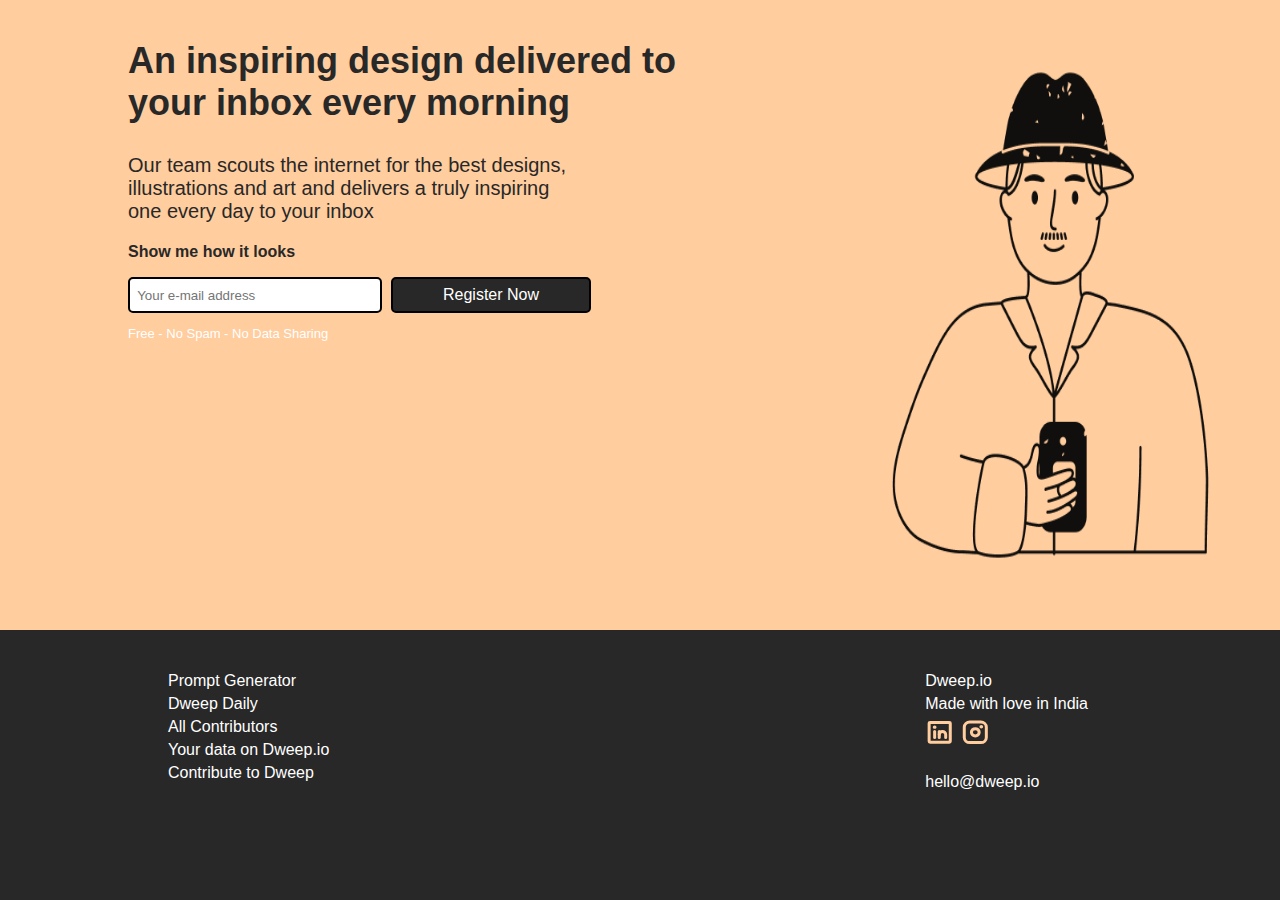
<file: MiniProject_Html&Css/index.html>
<!DOCTYPE html>
<html lang="en">
  <head>
    <meta charset="UTF-8" />
    <meta name="viewport" content="width=device-width, initial-scale=1.0" />
    <title>Mini Project</title>
    <link rel="stylesheet" href="./styles.css" />
  </head>
  <body>
    <div class="container">
      <div class="body">
        <div class="body-register">
          <h2 class="body-heading">
            An inspiring design delivered to <br />
            your inbox every morning
          </h2>
          <p class="body-info">
            Our team scouts the internet for the best designs,<br />
            illustrations and art and delivers a truly inspiring <br />one every
            day to your inbox
          </p>
          <p class="show-me">Show me how it looks</p>
          <form action="./thanku.html">
            <input
              type="text"
              class="input-mail"
              placeholder="  Your e-mail address"
            />
            <button class="button-register">Register Now</button>
          </form>
          <p class="tag">Free - No Spam - No Data Sharing</p>
        </div>
        <div class="body-image">
          <img src="./resources/dweep io 1man.png" class="man-image" />
        </div>
      </div>
      <div class="fotter">
        <div class="fotter-left">
          <ul>
            <li>Prompt Generator</li>
            <li>Dweep Daily</li>
            <li>All Contributors</li>
            <li>Your data on Dweep.io</li>
            <li>Contribute to Dweep</li>
          </ul>
        </div>
        <div class="fotter-right">
          <ul>
            <li>Dweep.io</li>
            <li>Made with love in India</li>
            <li>
              <img src="./resources/LinkedinLogolinkedinLogo.svg" />
              <img src="./resources/InstagramLogoinstagramLogo.svg" />
            </li>
            <br />
            <li>hello@dweep.io</li>
          </ul>
        </div>
      </div>
    </div>
  </body>
</html>
</file>
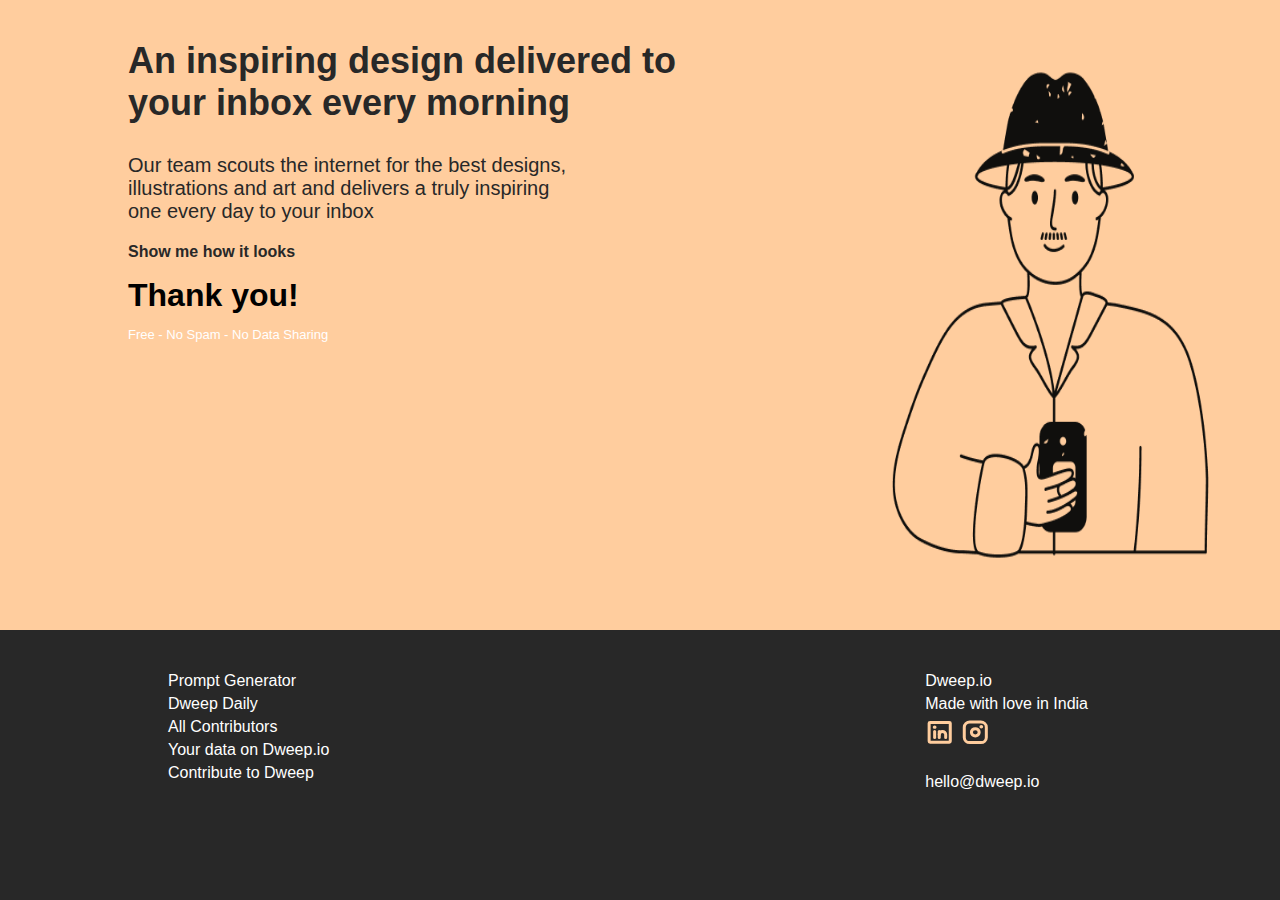
<file: MiniProject_Html&Css/thanku.html>
<!DOCTYPE html>
<html lang="en">
  <head>
    <meta charset="UTF-8" />
    <meta name="viewport" content="width=device-width, initial-scale=1.0" />
    <title>Mini Project</title>
    <link rel="stylesheet" href="./styles.css" />
  </head>
  <body>
    <div class="container">
      <div class="body">
        <div class="body-register">
          <h2 class="body-heading">
            An inspiring design delivered to <br />
            your inbox every morning
          </h2>
          <p class="body-info">
            Our team scouts the internet for the best designs,<br />
            illustrations and art and delivers a truly inspiring <br />one every
            day to your inbox
          </p>
          <p class="show-me">Show me how it looks</p>
          <p class="thanku">Thank you!</p>
          <p class="tag">Free - No Spam - No Data Sharing</p>
        </div>
        <div class="body-image">
          <img src="./resources/dweep io 1man.png" class="man-image" />
        </div>
      </div>
      <div class="fotter">
        <div class="fotter-left">
          <ul>
            <li>Prompt Generator</li>
            <li>Dweep Daily</li>
            <li>All Contributors</li>
            <li>Your data on Dweep.io</li>
            <li>Contribute to Dweep</li>
          </ul>
        </div>
        <div class="fotter-right">
          <ul>
            <li>Dweep.io</li>
            <li>Made with love in India</li>
            <li>
              <img src="./resources/LinkedinLogolinkedinLogo.svg" />
              <img src="./resources/InstagramLogoinstagramLogo.svg" />
            </li>
            <br />
            <li>hello@dweep.io</li>
          </ul>
        </div>
      </div>
    </div>
  </body>
</html>
</file>
<file: MiniProject_Html&Css/styles.css>
body{
    margin: 0px;
    scroll-behavior: auto;
}
.container{
    display: flex;
    flex-direction: column;
}
.body{
    display: flex;
    flex-direction: row;
    height: 70vh;
    background-color: #FFCD9E;
}
.fotter{
    display: flex;
    height: 30vh;
    background-color:  #282828;
}
.body-register{
   width: 55%;
   padding-left: 10%;
   padding-right: 10%;
   padding-top: 10px;
}
.body-image{
    width: 45%;
}
.man-image{
    height: 100%;
    width: 100%;
}

.body-heading{
   font-size: 36px;
   font-family: sans-serif;
   font-weight: bold;
   color: #282828;
}
.body-info{
   font-size: 20px;
   font-family: sans-serif;
   color: #282828;
}
.show-me{
    font-family: sans-serif;
    color: #282828;
    font-weight: bolder;
    font-size: medium;
}
.input-mail{
    height: 32px;
    width: 250px;
    border: 2px solid black;
    border-radius: 5px;
    padding: 0px;
}
.thanku{
    font-size: xx-large;
    font-family: sans-serif;
    font-weight: bolder;
    margin: 0px ;
}
.button-register{
    height: 36px;
    width: 200px;
    background-color: #282828;
    color:#FFFFFF;
    border-radius:5px;
    border: 2px solid black;
    font-family: sans-serif;
    font-size: medium;
    margin-left: 5px;
}
.tag{
    height: 34px;
    width: 250px;
    color:#FFFFFF;
    text-align: left;
    font-size: small;
    font-family: sans-serif;
}
.fotter-left{
    width: 50%;
    padding-left: 10%;
    padding-top: 2%;
    color: #FFFFFF;
}
ul{
    list-style-type: none;
    font-size:medium;
    font-family: sans-serif;
}
li{
    padding-bottom: 5px;
}
.fotter-right{
    width:50% ;
    padding-right: 15%;
    padding-top: 2%;
    color: #FFFFFF;
    display: flex;
    justify-content: end;
}
</file>
